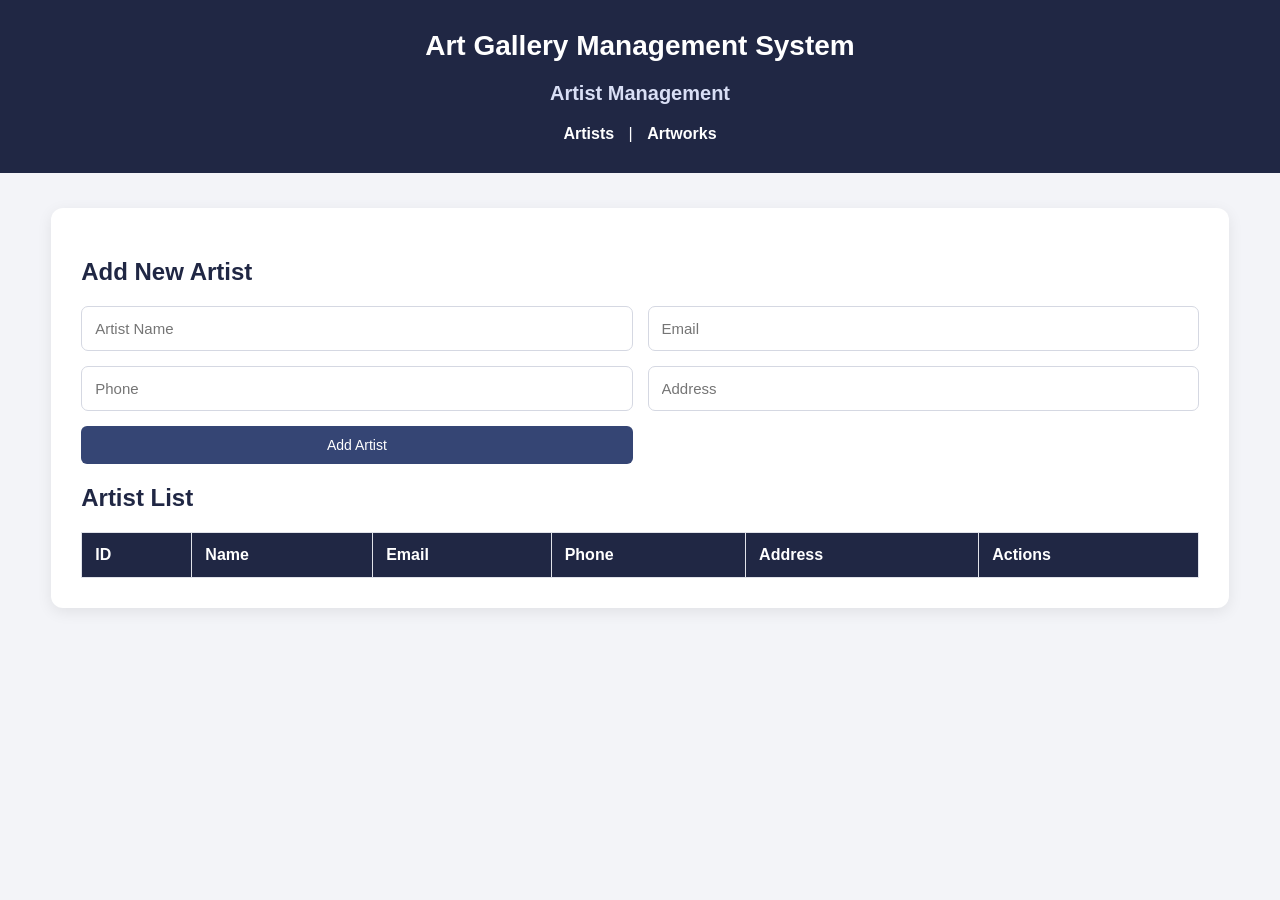
<file: artists.html>
<!DOCTYPE html>
<html lang="en">
<head>
    <meta charset="UTF-8">
    <meta name="viewport" content="width=device-width, initial-scale=1.0">
    <title>Artist Management</title>

    <link rel="stylesheet" href="member1.css">
</head>
<body>

<header>
    <h1>Art Gallery Management System</h1>
    <h2>Artist Management</h2>
    <p>
    <a href="artists.html">Artists</a> |
    <a href="artworks.html">Artworks</a>
</p>
</header>

<div class="container">

    <h2>Add New Artist</h2>

    <form id="artistForm">
        <input type="text" id="artistName" placeholder="Artist Name" required>
        <input type="email" id="artistEmail" placeholder="Email" required>
        <input type="tel" id="artistPhone" placeholder="Phone" required>
        <input type="text" id="artistAddress" placeholder="Address" required>

        <button type="submit">Add Artist</button>
    </form>

    <h2>Artist List</h2>

    <table>
        <thead>
            <tr>
                <th>ID</th>
                <th>Name</th>
                <th>Email</th>
                <th>Phone</th>
                <th>Address</th>
                <th>Actions</th>
            </tr>
        </thead>

        <tbody id="artistList"></tbody>
    </table>

</div>

<script src="./member1.js"></script>
</body>
</html>
</file>
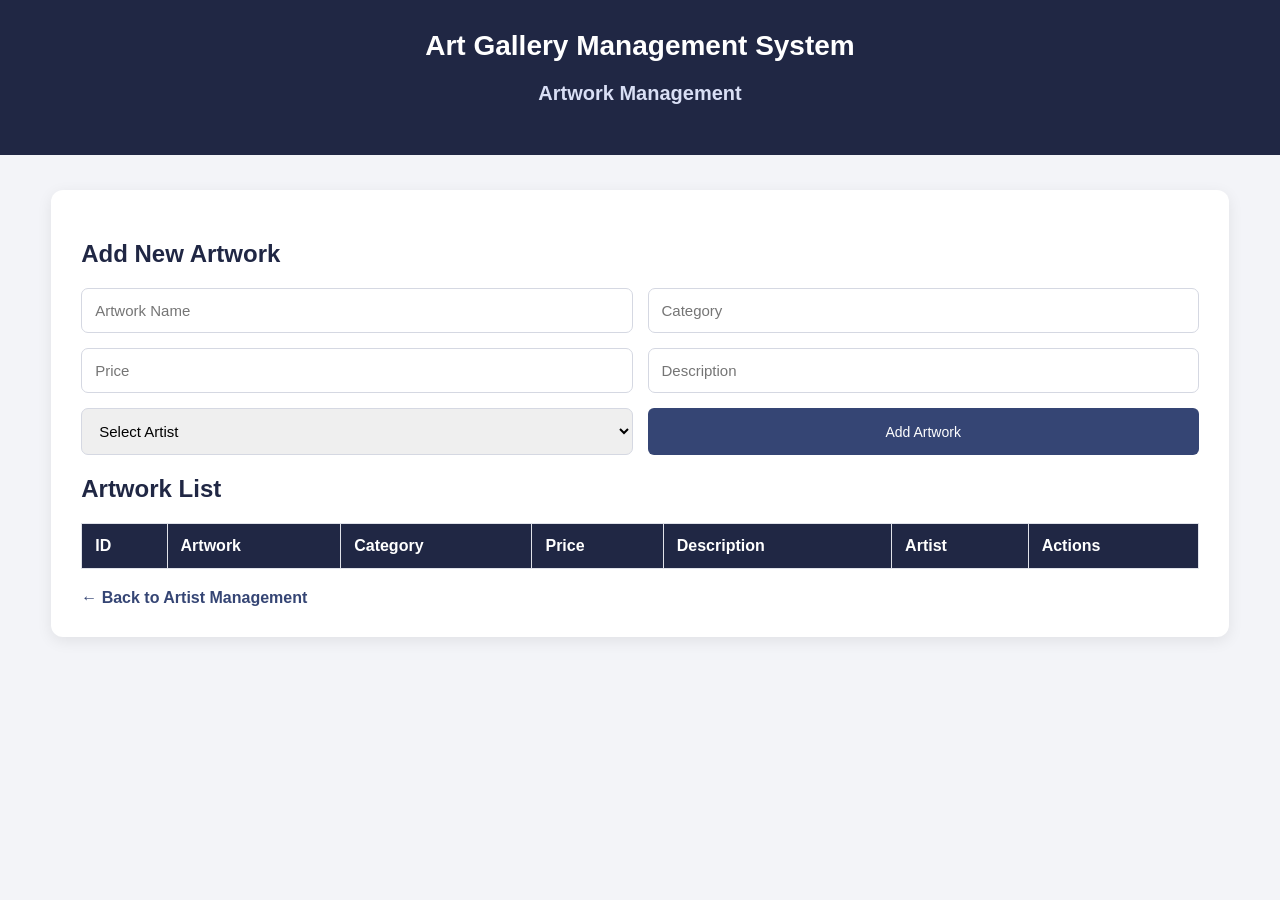
<file: artworks.html>
<!DOCTYPE html>
<html lang="en">
<head>
    <meta charset="UTF-8">
    <meta name="viewport" content="width=device-width, initial-scale=1.0">
    <title>Artwork Management</title>

    <link rel="stylesheet" href="member1.css">
</head>
<body>

<header>
    <h1>Art Gallery Management System</h1>
    <h2>Artwork Management</h2>
</header>

<div class="container">

    <h2>Add New Artwork</h2>

    <form id="artworkForm">

        <input type="text" id="artworkName"
            placeholder="Artwork Name" required>

        <input type="text" id="artworkCategory"
            placeholder="Category" required>

        <input type="number" id="artworkPrice"
            placeholder="Price" min="0" required>

        <input type="text" id="artworkDescription"
            placeholder="Description" required>

        <select id="artworkArtist" required>
            <option value="">Select Artist</option>
        </select>

        <button type="submit">Add Artwork</button>

    </form>

    <h2>Artwork List</h2>

    <table>
        <thead>
            <tr>
                <th>ID</th>
                <th>Artwork</th>
                <th>Category</th>
                <th>Price</th>
                <th>Description</th>
                <th>Artist</th>
                <th>Actions</th>
            </tr>
        </thead>

        <tbody id="artworkList"></tbody>
    </table>

    <p>
        <a href="artists.html">← Back to Artist Management</a>
    </p>

</div>

<script src="./member1.js"></script>
</body>
</html>
</file>
<file: member1.css>
* {
    margin: 0;
    padding: 0;
    box-sizing: border-box;
}

body {
    font-family: Arial, sans-serif;
    background: #f3f4f8;
    color: #333;
}

header {
    background: #202744;
    color: white;
    text-align: center;
    padding: 30px 15px;
}

header h1 {
    font-size: 28px;
    margin-bottom: 12px;
}

header h2 {
    color: #d9dff5;
    font-size: 20px;
}

header a {
    color: white;
    margin: 10px;
    text-decoration: none;
    font-weight: bold;
}

header a:hover {
    color: #f5c542;
}

.container {
    width: 92%;
    max-width: 1200px;
    margin: 35px auto;
    background: white;
    padding: 30px;
    border-radius: 12px;
    box-shadow: 0 4px 15px rgba(0,0,0,0.08);
}

h2 {
    color: #202744;
    margin: 20px 0;
}

form {
    display: grid;
    grid-template-columns: repeat(2, 1fr);
    gap: 15px;
}

input, select {
    width: 100%;
    padding: 13px;
    border: 1px solid #d5d8e2;
    border-radius: 7px;
    font-size: 15px;
}

input:focus, select:focus {
    outline: 2px solid #7888c4;
}

button {
    background: #354574;
    color: white;
    border: none;
    padding: 11px 17px;
    border-radius: 6px;
    cursor: pointer;
    font-size: 14px;
}

button:hover {
    background: #202744;
}

table {
    width: 100%;
    border-collapse: collapse;
    margin-top: 20px;
}

th, td {
    border: 1px solid #e0e2e9;
    padding: 13px;
    text-align: left;
}

th {
    background: #202744;
    color: white;
}

tr:nth-child(even) {
    background: #f5f6fa;
}

.container a {
    display: inline-block;
    margin-top: 20px;
    color: #354574;
    font-weight: bold;
    text-decoration: none;
}

.container a:hover {
    text-decoration: underline;
}

@media (max-width: 700px) {
    form {
        grid-template-columns: 1fr;
    }

    .container {
        overflow-x: auto;
        padding: 15px;
    }

    table {
        min-width: 700px;
    }
}
</file>
